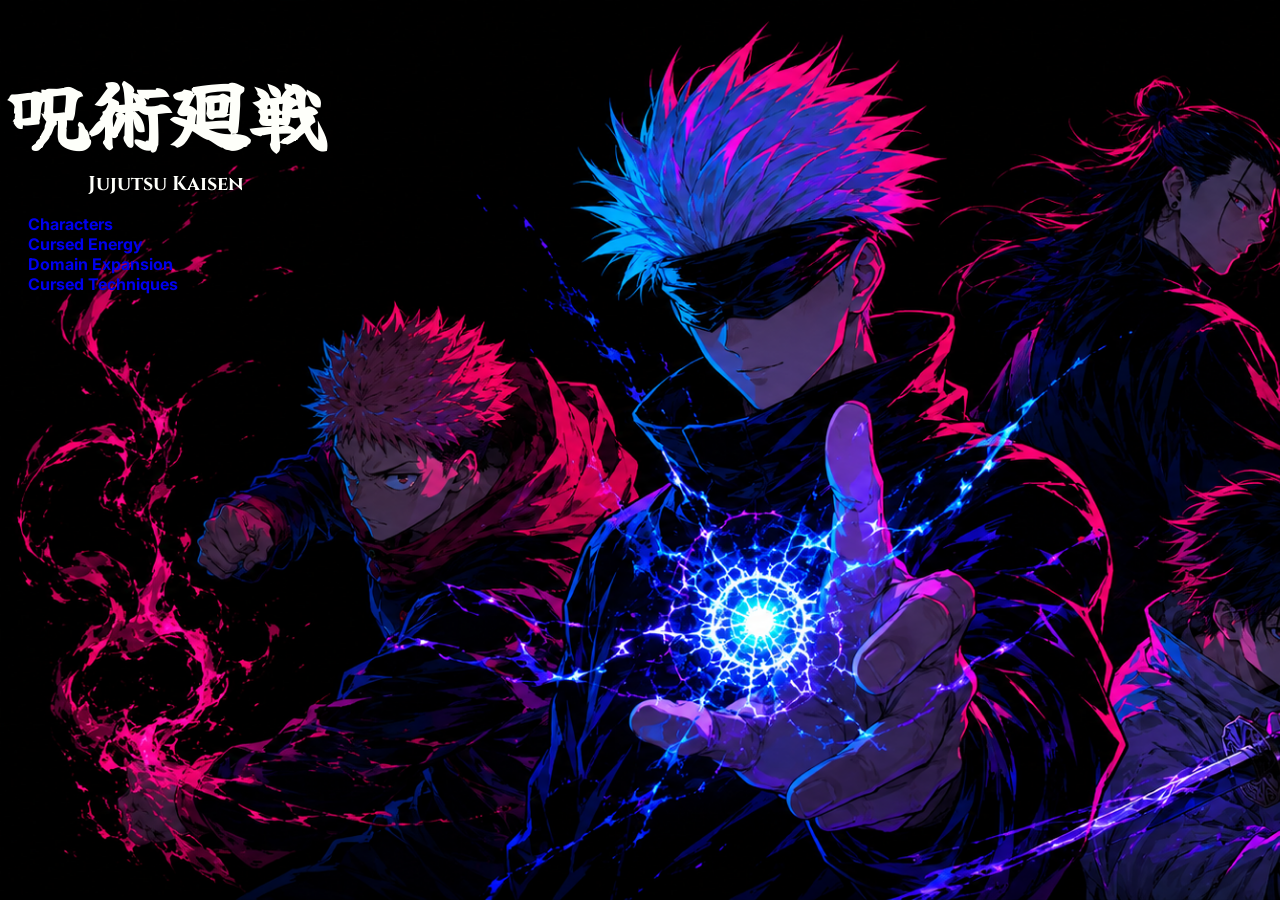
<file: index.html>
<!DOCTYPE html>
<html lang="en">
<head>
    <meta charset="UTF-8">
    <meta name="viewport" content="width=device-width, initial-scale=1.0">
    <link rel="preconnect" href="https://fonts.googleapis.com">
    <link rel="preconnect" href="https://fonts.gstatic.com" crossorigin>
    <link href="https://fonts.googleapis.com/css2?family=Cinzel:wght@400..900&family=Inter:ital,opsz,wght@0,14..32,100..900;1,14..32,100..900&family=Yuji+Syuku&display=swap" rel="stylesheet">
    <link rel="preconnect" href="https://fonts.googleapis.com">
    <link rel="preconnect" href="https://fonts.gstatic.com" crossorigin>
    <link href="https://fonts.googleapis.com/css2?family=Cinzel:wght@400..900&family=Inter:ital,opsz,wght@0,14..32,100..900;1,14..32,100..900&display=swap" rel="stylesheet">
    <link rel="preconnect" href="https://fonts.googleapis.com">
    <link rel="preconnect" href="https://fonts.gstatic.com" crossorigin>
    <link href="https://fonts.googleapis.com/css2?family=Inter:ital,opsz,wght@0,14..32,100..900;1,14..32,100..900&display=swap" rel="stylesheet">
    <link rel="stylesheet" href="css/style.css">
    <title>Jujutsu Kaisen | 呪術廻船</title>
</head>
<body class="homepage">
    <h1 class="jjk_jap_title">呪術廻戦</h1>
    <h2 class="jjk_eng_title">Jujutsu Kaisen</h2>
    <!-- <strong> makes my text bold! -->
    <!-- nesting <em> in <strong> makes it both bold and italic -->

        
    <!-- <em> stands for emphasis - this makes my text italic! -->
    <!-- do not use <b> and <i> tags. They have no meaning, only a visual representation -->

    <ul class="nav_bar">
        <li><a href="../jjk-mini-project/pages/characters.html" target="_blank" rel="noreferrer">Characters</a></li>
        <li><a href="../jjk-mini-project/pages/cursed_energy.html" target="_blank" rel="noreferrer">Cursed Energy</a></li>
        <li><a href="../jjk-mini-project/pages/domain_expansion.html" target="_blank" rel="noreferrer">Domain Expansion</a></li>
        <li><a href="pages/cursed_techniques.html">Cursed Techniques</a></li>
    </ul>
</body>
</html>
</file>
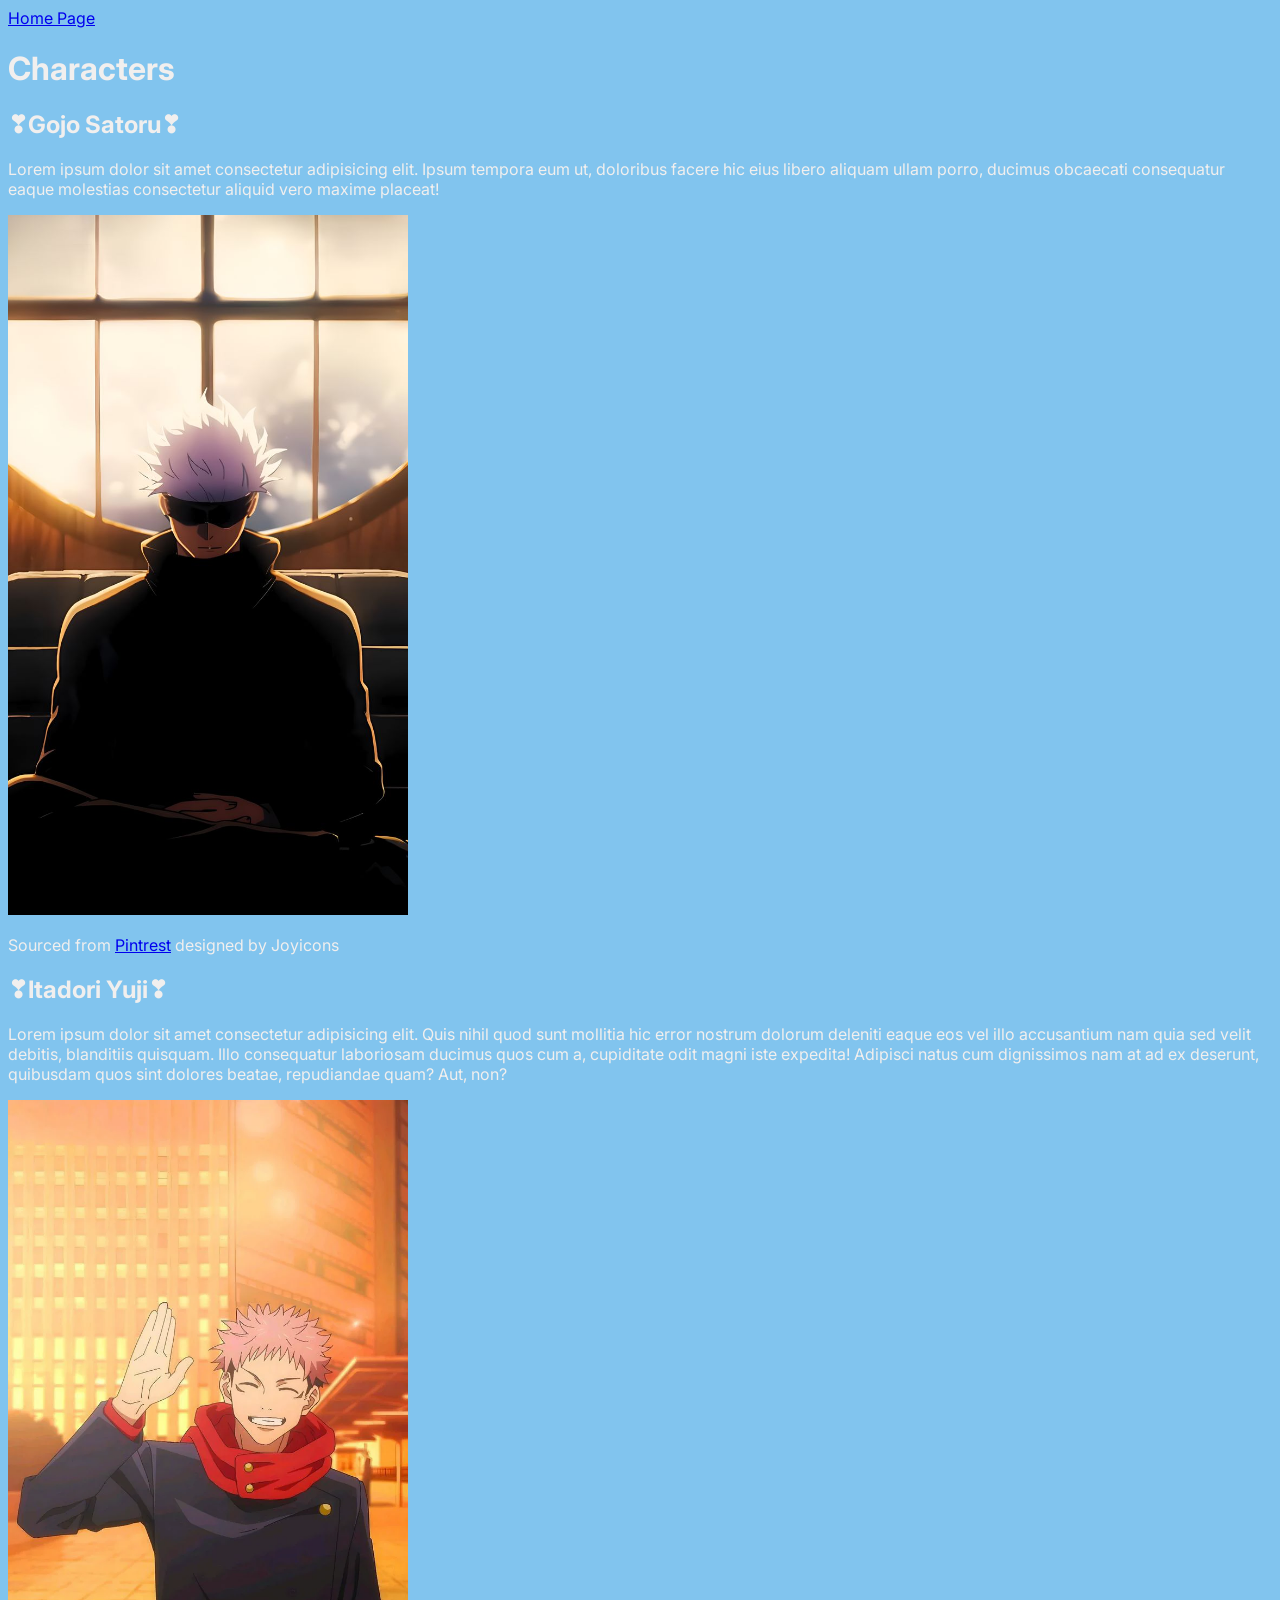
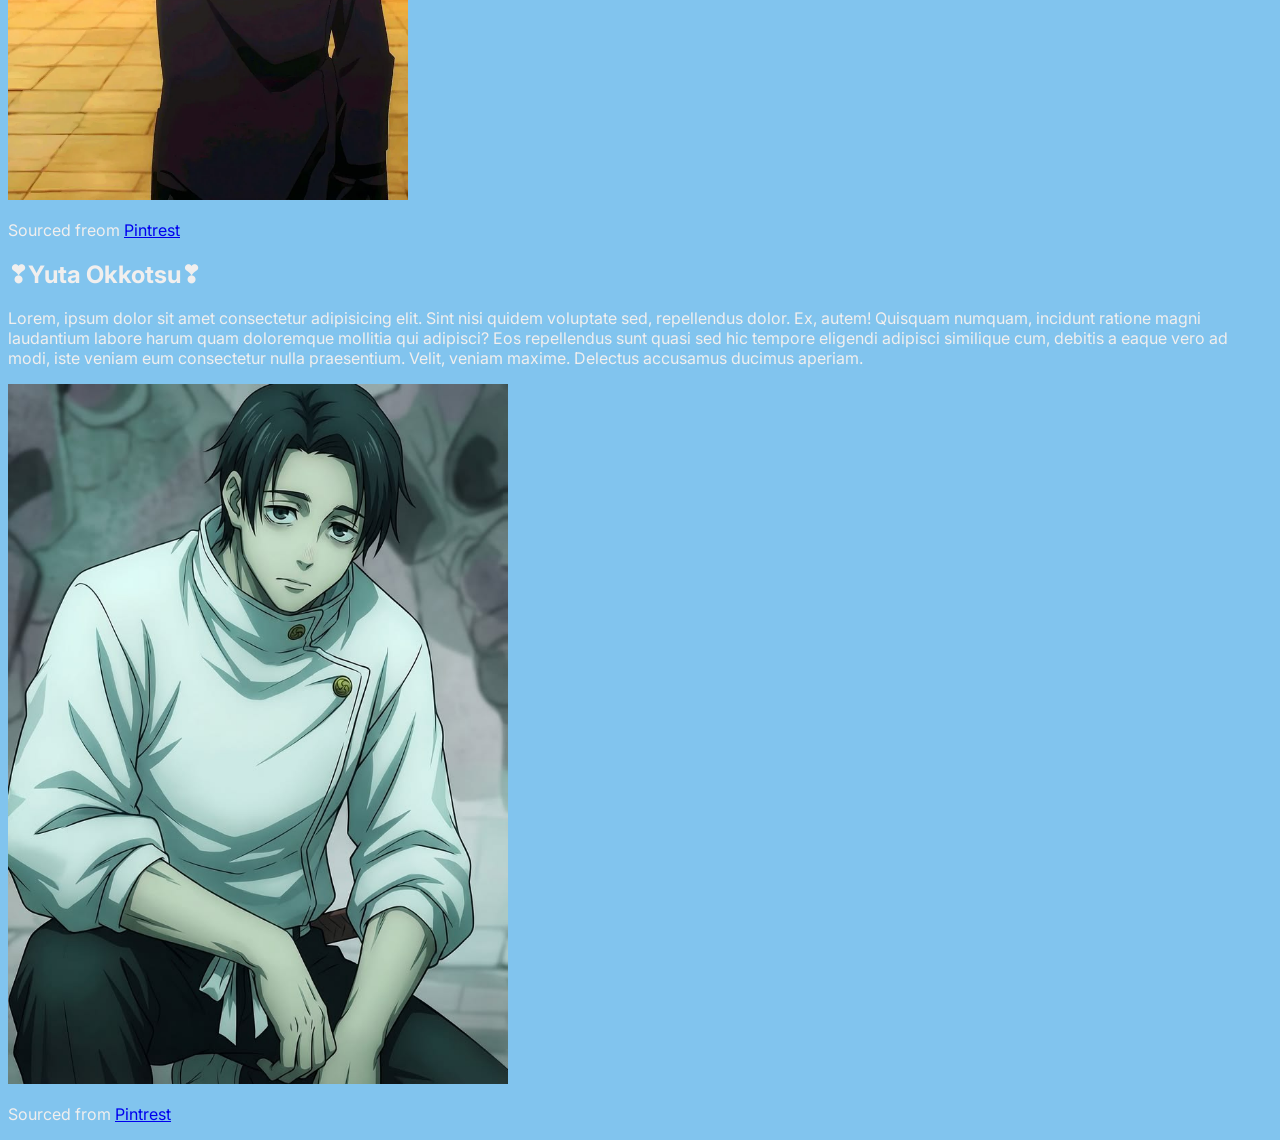
<file: pages/characters.html>
<!DOCTYPE html>
<html lang="en">
<head>
    <meta charset="UTF-8">
    <meta name="viewport" content="width=device-width, initial-scale=1.0">
    <link rel="preconnect" href="https://fonts.googleapis.com">
    <link rel="preconnect" href="https://fonts.gstatic.com" crossorigin>
    <link href="https://fonts.googleapis.com/css2?family=Cinzel:wght@400..900&family=Inter:ital,opsz,wght@0,14..32,100..900;1,14..32,100..900&family=Yuji+Syuku&display=swap" rel="stylesheet">
    <link rel="stylesheet" href="../css/style.css">
    <title>Document</title>
</head>
<body class="pages">
    <header>
        <a href="../index.html" rel="noreferrer">Home Page</a>
    </header>
    <main>
    <h1>Characters</h1>
    <h2>&#10083;Gojo Satoru&#10083;</h2>
    <p>Lorem ipsum dolor sit amet consectetur adipisicing elit. Ipsum tempora eum ut, doloribus facere hic eius libero aliquam ullam porro, ducimus obcaecati consequatur eaque molestias consectetur aliquid vero maxime placeat!</p>
    <img src="../images/gojo_satoru.jpg" alt="Gojo Satoru sitting on chair with blindfold on" width="400" height="700">
    <p>Sourced from <a href="https://au.pinterest.com/pin/9007268002921480/" target="_blank" rel="noreferrer">Pintrest</a> designed by Joyicons</p>
    <h2>&#10083;Itadori Yuji&#10083;</h2>
    <p>Lorem ipsum dolor sit amet consectetur adipisicing elit. Quis nihil quod sunt mollitia hic error nostrum dolorum deleniti eaque eos vel illo accusantium nam quia sed velit debitis, blanditiis quisquam.
    Illo consequatur laboriosam ducimus quos cum a, cupiditate odit magni iste expedita! Adipisci natus cum dignissimos nam at ad ex deserunt, quibusdam quos sint dolores beatae, repudiandae quam? Aut, non?</p>
    <img src="../images/itadori_yuji.jpg" alt="Itadori Yuji waving" width="400" height="700">
    <p>Sourced freom <a href="https://au.pinterest.com/pin/23432860625882619/" target="_blank" rel="noreferrer">Pintrest</a></p>
    <h2>&#10083;Yuta Okkotsu&#10083;</h2>
    <p>Lorem, ipsum dolor sit amet consectetur adipisicing elit. Sint nisi quidem voluptate sed, repellendus dolor. Ex, autem! Quisquam numquam, incidunt ratione magni laudantium labore harum quam doloremque mollitia qui adipisci?
    Eos repellendus sunt quasi sed hic tempore eligendi adipisci similique cum, debitis a eaque vero ad modi, iste veniam eum consectetur nulla praesentium. Velit, veniam maxime. Delectus accusamus ducimus aperiam.</p>
    <img src="../images/yuta_okkotsu.jpg" alt="Yuta Okkotsu in his white Jujutsu High uniform" width="500" height="700">
    <p>Sourced from <a href="https://au.pinterest.com/pin/18225573488834651/" target="_blank" rel="noreferrer">Pintrest</a></p>
    </main>
    <footer></footer>
</body>
</html>
</file>
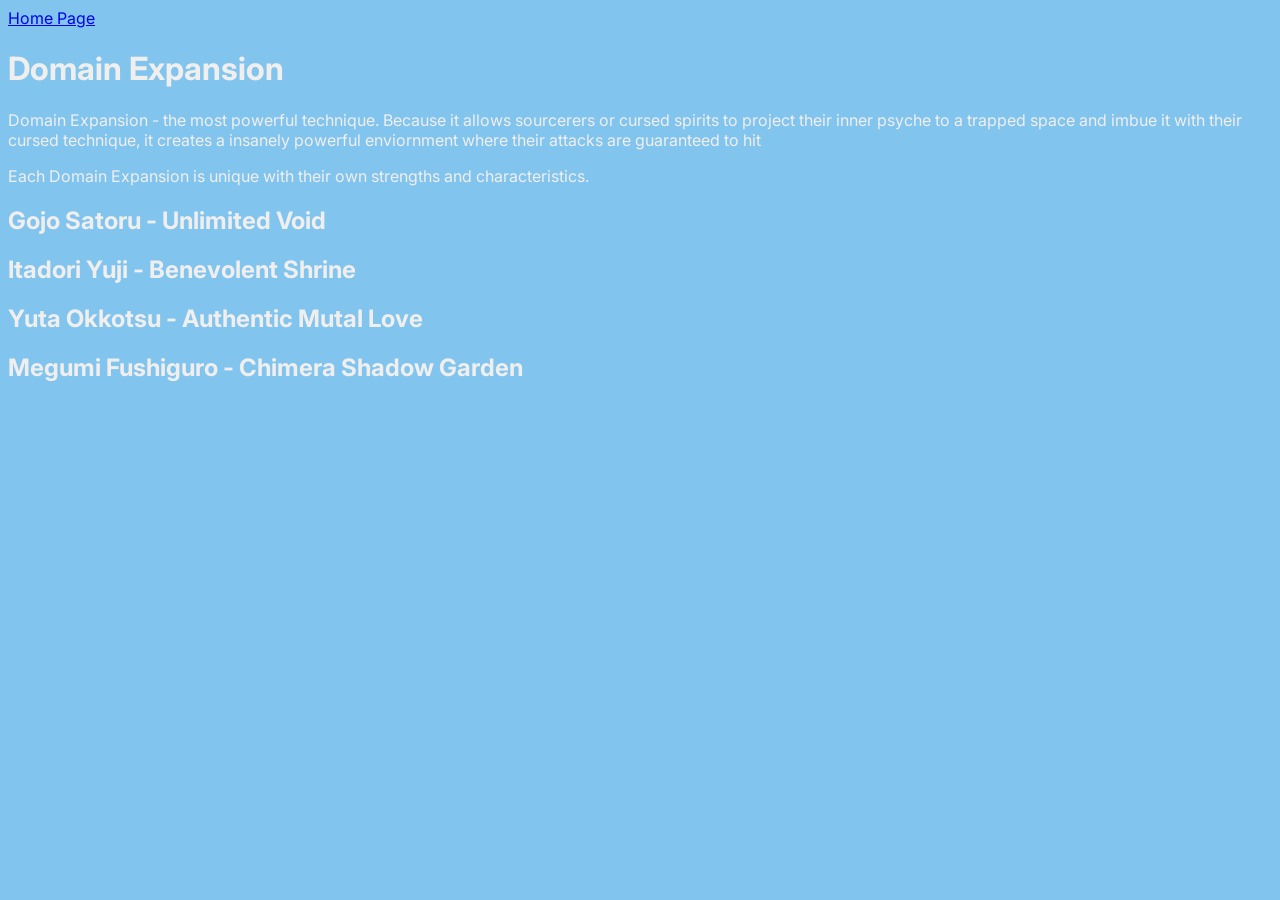
<file: pages/domain_expansion.html>
<!DOCTYPE html>
<html lang="en">
<head>
    <meta charset="UTF-8">
    <meta name="viewport" content="width=device-width, initial-scale=1.0">
    <link rel="preconnect" href="https://fonts.googleapis.com">
    <link rel="preconnect" href="https://fonts.gstatic.com" crossorigin>
    <link href="https://fonts.googleapis.com/css2?family=Cinzel:wght@400..900&family=Inter:ital,opsz,wght@0,14..32,100..900;1,14..32,100..900&family=Yuji+Syuku&display=swap" rel="stylesheet">
    <link rel="stylesheet" href="../css/style.css">
    <title>Domain Expansion</title>
</head>
<body class="pages">
    <header>
        <a href="../index.html" rel="noreferrer">Home Page</a>
    </header>
    <main>
    <h1>Domain Expansion</h1>
    <p>Domain Expansion - the most powerful technique. Because it allows sourcerers or cursed spirits to project their inner psyche to a trapped space and imbue it with their cursed technique,
        it creates a insanely powerful enviornment where their attacks are guaranteed to hit</p>
    <p>Each Domain Expansion is unique with their own strengths and characteristics.</p>
    <h2>Gojo Satoru - Unlimited Void </h2>
    <h2>Itadori Yuji - Benevolent Shrine</h2>
    <h2>Yuta Okkotsu - Authentic Mutal Love</h2>
    <h2>Megumi Fushiguro - Chimera Shadow Garden</h2>
    </main>
    <footer></footer>
</body>
</html>
</file>
<file: css/style.css>
* {
    cursor: url(../images/sukuna_finger.png), pointer;
}
.homepage {
    background-color: hsla(255, 10%, 75%, 1);
    background-image: url(../images/jjk_main_page_background.png);
    background-repeat: no-repeat;
    background-size: cover;
    background-attachment: fixed;
    color: hsla(67, 100%, 99%, 1);
    font-family: 'Inter';
}

.jjk_jap_title:hover {
    transform: scale(1,1.2);
    transition-delay: 0.25s;
}

.jjk_jap_title {
    font-family: 'Yuji Syuku';
    font-size: 80px;
    box-sizing: border-box;
    width: 400px;
    height: 100px;
    margin-bottom: 10px;
}

.jjk_eng_title {
    font-family: 'Cinzel';
    font-size: 20px;
    margin-left: 80px;
}

.nav_bar {
    list-style-type: none;
    color: hsl(67, 100%, 99%);
    font-weight: bold;
    padding-left: 20px;
}

.nav_bar li a {
    text-decoration: none;
}

/* Additional pages */
.pages {
    background-color:hsl(203.12, 76.22%, 71.96%);
    color: hsl(20, 10%, 94%);
    font-family: "Inter", sans-serif;
}
</file>
